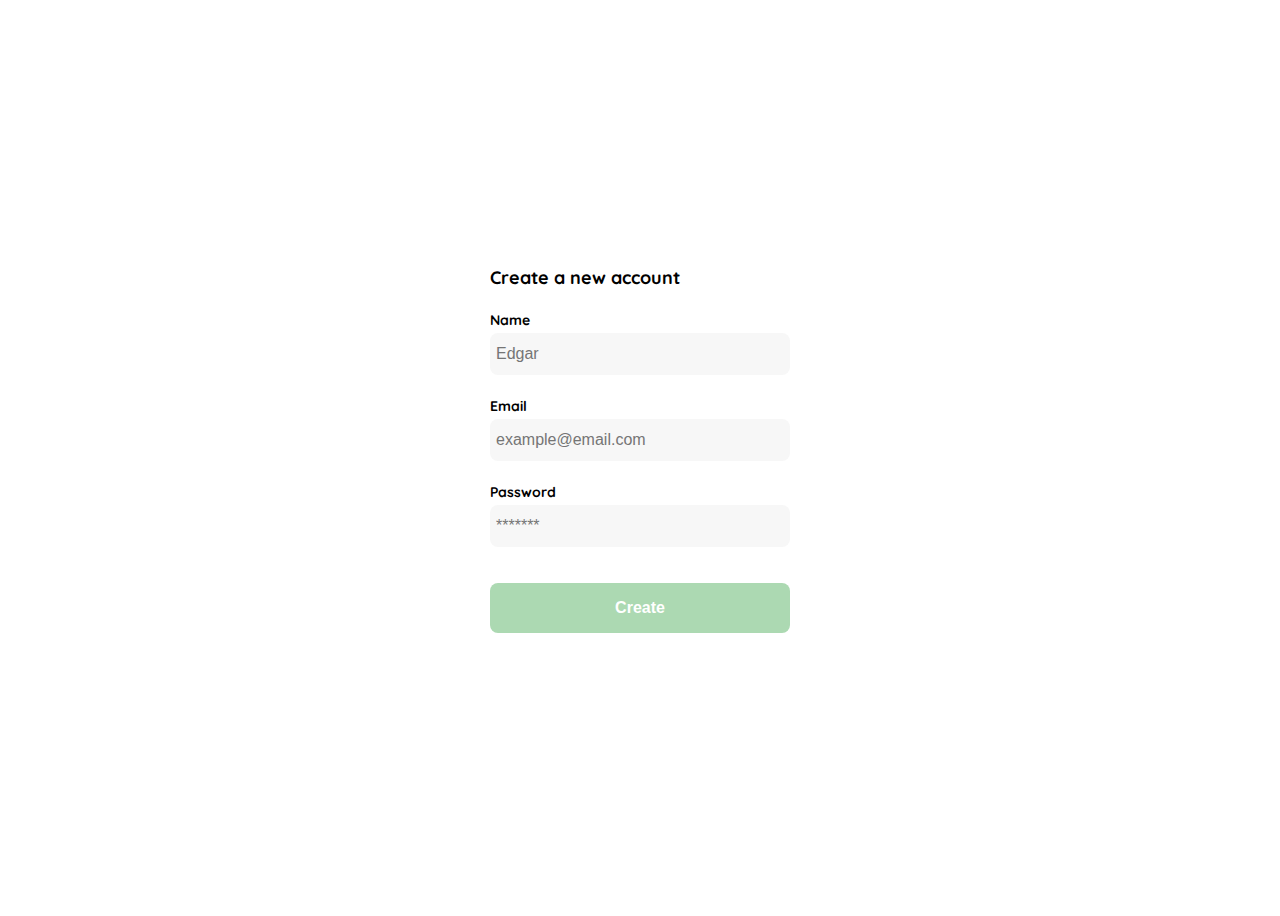
<file: account.html>
<!DOCTYPE html>
<html lang="en">
<head>
    <meta charset="UTF-8">
    <meta http-equiv="X-UA-Compatible" content="IE=edge">
    <meta name="viewport" content="width=device-width, initial-scale=1.0">
    <link rel="stylesheet" href="./css/main.css">
    <link rel="stylesheet" href="./css/account.css">
    <title>Create Account</title>
</head>
<body>
    <div class="login">
        <div class="form-container">
            <h1 class="title">Create a new account</h1>

            <form action="/" class="form">
                <label for="name" 
                class="label">Name</label>
                <input type="text"
                id="name" placeholder="Edgar"
                class="input input-name">

                <label for="email" 
                class="label">Email</label>
                <input type="text"
                id="email" placeholder="example@email.com"
                class="input input-email">

                <label for="passwrd" 
                class="label">Password</label>
                <input type="password"
                id="new-password" 
                placeholder="*******"
                class="input input-pass">

                <input type="submit"
                value="Create" 
                class="primary-button login-button">
            </form>
        </div>
    </div>
</body>
</html>
</file>
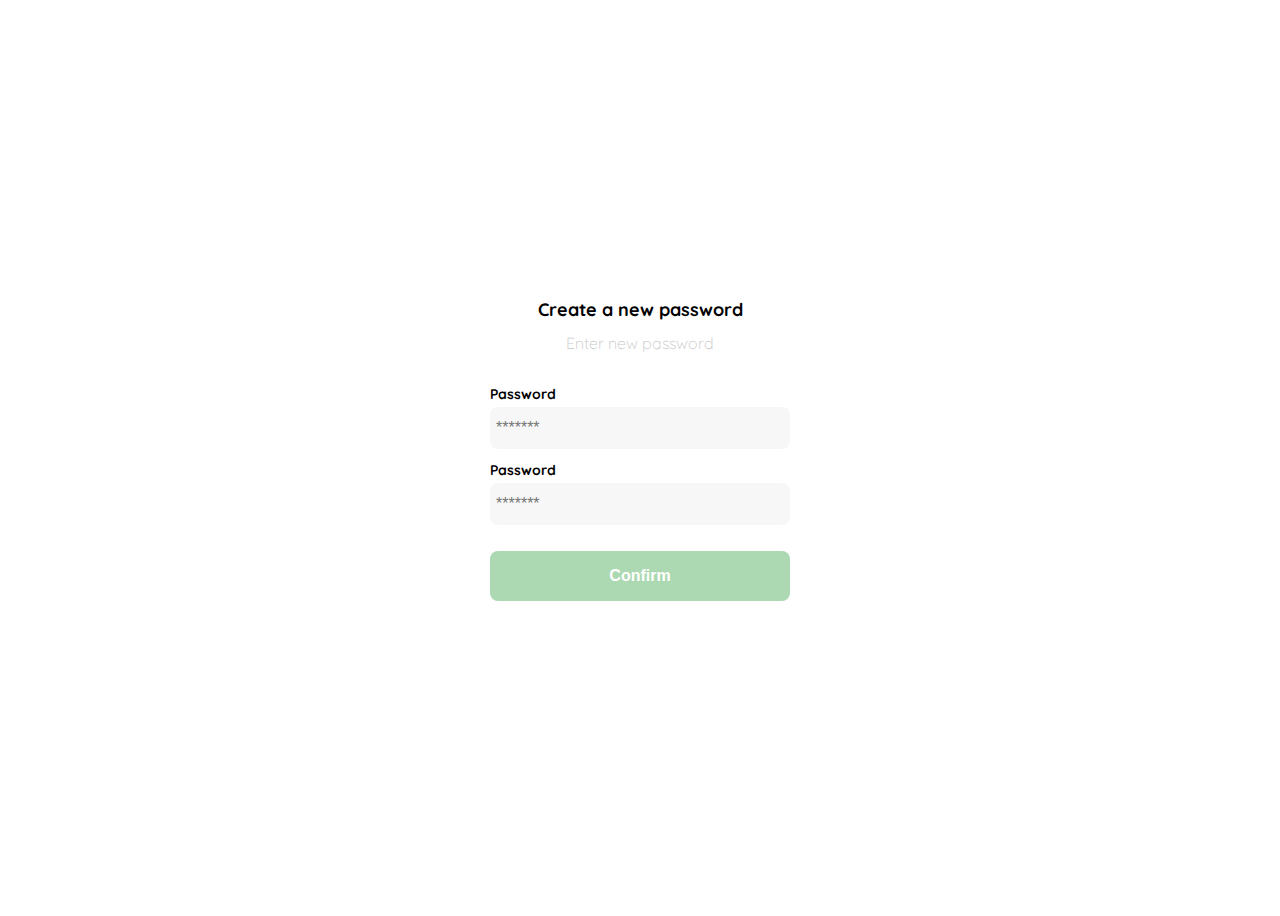
<file: create-pass.html>
<!DOCTYPE html>
<html lang="en">
<head>
    <meta charset="UTF-8">
    <meta http-equiv="X-UA-Compatible" content="IE=edge">
    <meta name="viewport" content="width=device-width, initial-scale=1.0">
    <link rel="stylesheet" href="./css/main.css">
    <link rel="stylesheet" href="./css/create-pass.css">
    <title>Document</title>
</head>
<body>
    <div class="login">
        <div class="form-container">
            <img src="./assets/Logos/logo_yard_sale.svg" alt="logo"
            class="logo">
            <h1 class="title">Create a new password</h1>
            <p class="subtitle">Enter new password</p>

            <form action="/" class="form">
                <label for="passwrd" 
                class="label">Password</label>
                <input type="password"
                id="password" placeholder="*******"
                class="input input-pass">

                <label for="new-passwrd" 
                class="label">Password</label>
                <input type="password"
                id="new-password" 
                placeholder="*******"
                class="input input-pass">

                <input type="submit"
                value="Confirm" 
                class="primary-button login-button">
            </form>
        </div>
    </div>
</body>
</html>
</file>
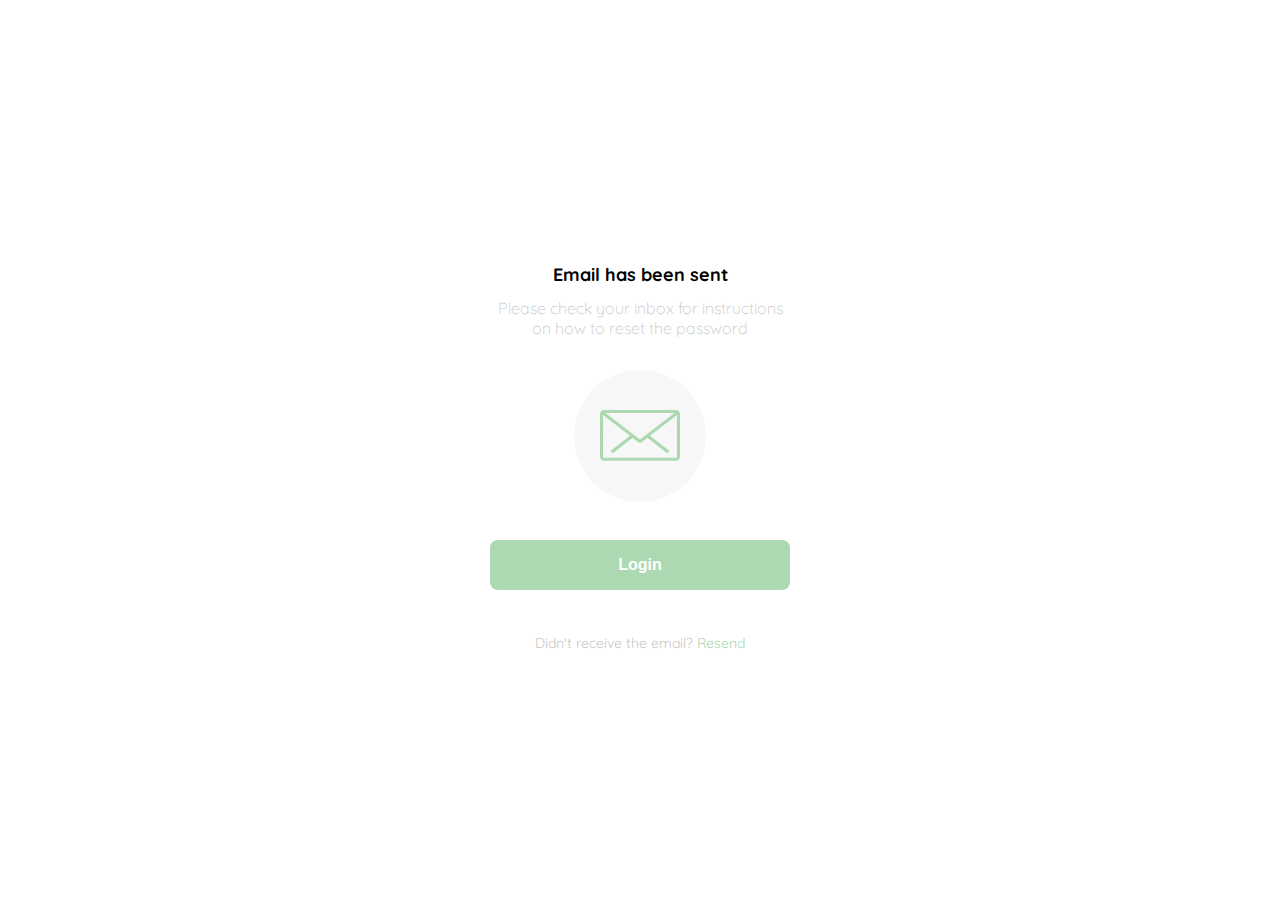
<file: email-sent.html>
<!DOCTYPE html>
<html lang="en">
<head>
    <meta charset="UTF-8">
    <meta http-equiv="X-UA-Compatible" content="IE=edge">
    <meta name="viewport" content="width=device-width, initial-scale=1.0">
    <link rel="stylesheet" href="./css/main.css">
    <link rel="stylesheet" href="./css/email-sent.css">
    <title>Email Sent</title>
</head>
<body>
    <div class="login">
        <div class="form-container">
            <img src="./assets/Logos/logo_yard_sale.svg" alt="logo"
            class="logo">
            <h1 class="title">Email has been sent</h1>
            <p class="subtitle">Please check your inbox
                for instructions on how to reset the password
            </p>

            <div class="email-image">
                <img src="./assets/Icons/email.svg"
                alt="email">
            </div>

            <button class="primary-button login-button">
                Login
            </button>

            <p class="resend">
                <span>Didn't receive the email?
                </span>
                <a href="/">Resend</a>
            </p>
        </div>
</body>
</html>
</file>
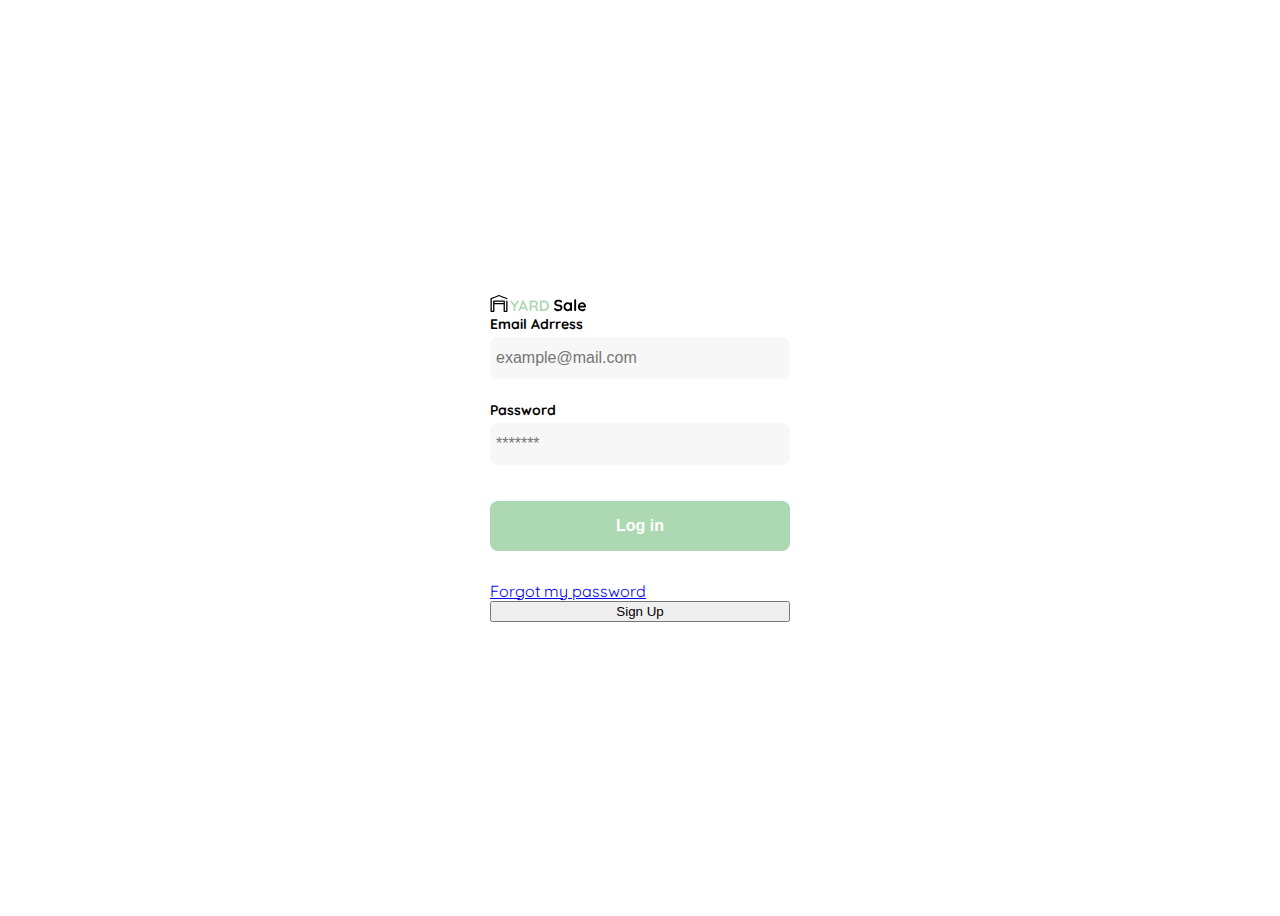
<file: login.html>
<!DOCTYPE html>
<html lang="en">
<head>
    <meta charset="UTF-8">
    <meta http-equiv="X-UA-Compatible" content="IE=edge">
    <meta name="viewport" content="width=device-width, initial-scale=1.0">
    <link rel="stylesheet" href="./css/main.css">
    <link rel="stylesheet" href="./css/account.css">
    <title>Document</title>
</head>
<body>
    <div class="login">
        <div class="form-container">
            <img src="./assets/Logos/logo_yard_sale.svg" alt="logo"
            class="logo">
            <form action="/" class="form">
                <label for="email" 
                class="label">Email Adrress</label>
                <input type="text"
                id="email" placeholder="example@mail.com"
                class="input input-email">

                <label for="new-passwrd" 
                class="label">Password</label>
                <input type="password"
                id="new-password" 
                placeholder="*******"
                class="input input-pass">

                <input type="submit"
                value="Log in" 
                class="primary-button login-button">

                <a href="/">
                    Forgot my password
                </a>
            </form>

            <button class="secondary-button
            signup-button">Sign Up </button>
        </div>
    </div>
</body>
</html>
</file>
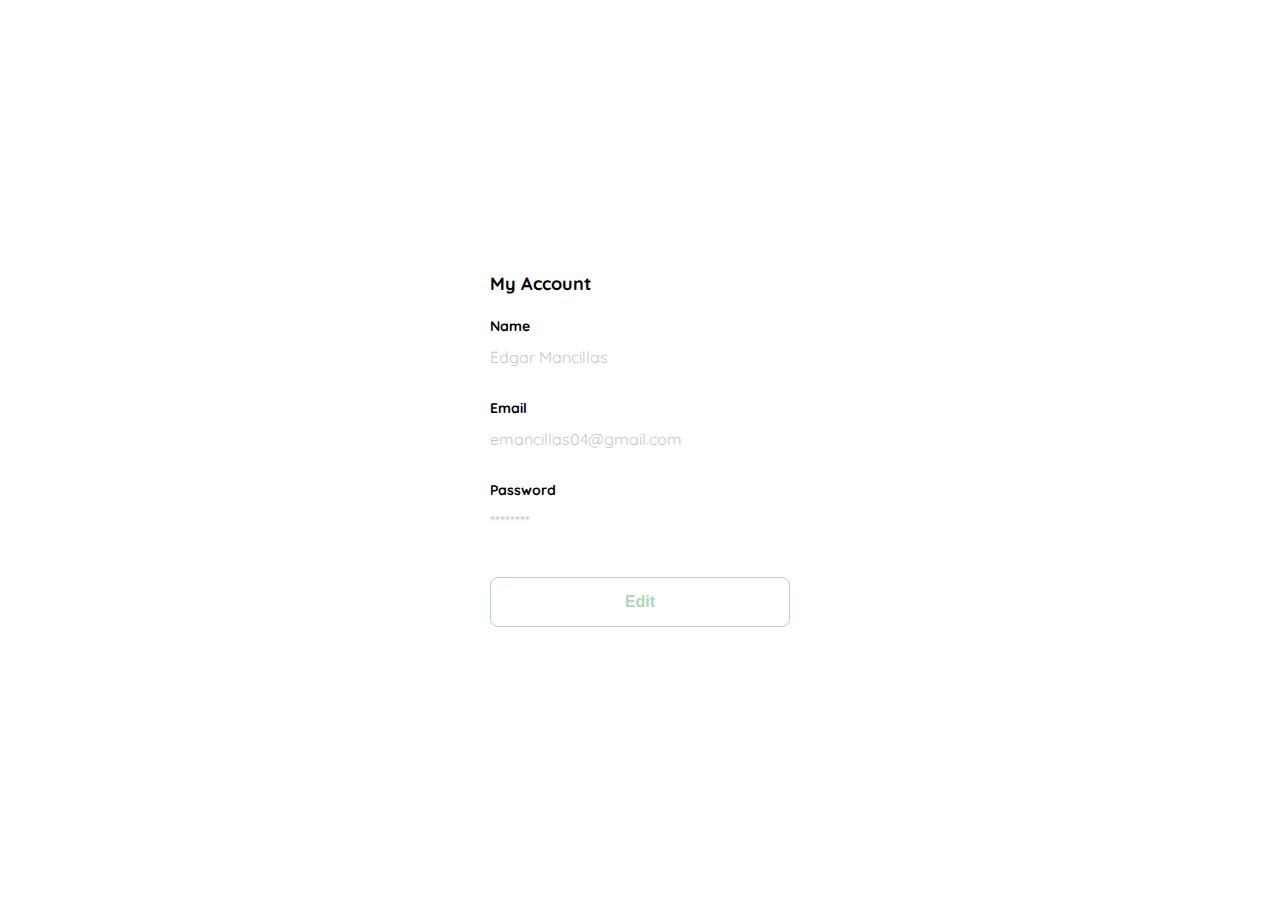
<file: myaccount.html>
<!DOCTYPE html>
<html lang="en">
<head>
    <meta charset="UTF-8">
    <meta http-equiv="X-UA-Compatible" content="IE=edge">
    <meta name="viewport" content="width=device-width, initial-scale=1.0">
    <link rel="stylesheet" href="./css/main.css">
    <link rel="stylesheet" href="./css/myaccount.css">
    <title>My Account</title>
</head>
<body>
    <div class="login">
        <div class="form-container">
            <h1 class="title">My Account</h1>

            <form action="/" class="form">
                <label for="name" 
                class="label">Name</label>
                <p class="value">
                    Edgar Mancillas
                </p>

                <label for="email" 
                class="label">Email</label>
                <p class="value">
                    emancillas04@gmail.com
                </p>
                <label for="passwrd" 
                class="label">Password</label>
                <p class="value">
                    ********
                </p>

                <input type="submit"
                value="Edit" 
                class="secondary-button login-button">
            </form>
        </div>
    </div>
</body>
</html>
</file>
<file: css/main.css>
@import url('https://fonts.googleapis.com/css2?family=Quicksand:wght@300;500;700&display=swap');

:root{
    --white: #FFFFFF;
    --black: #000000;
    --dark: #232830;
    --very-light-pink: #C7C7C7;
    --text-input-field: #F7F7F7;
    --hospital-green: #ACD9B2;
    --sm: 14px;
    --md: 16px;
    --lg: 18px;
}

body{
    font-family: 'Quicksand', sans-serif;
}
</file>
<file: css/account.css>
.login {
    width: 100%;
    height: 100vh;
    display: grid;
    place-items: center;
}

.form-container{
    display: grid;
    grid-template-rows: auto 1fr auto;
    width: 300px;
}

.form {
    display: flex;
    flex-direction: column;
}

.title {
    font-size: var(--lg);
    margin-bottom: 22px;
    text-align: start;
}

.label {
    font-size: var(--sm);
    font-weight: bold;
    margin-bottom: 4px;
}

.input {
    background-color: var(--text-input-field);
    border: none;
    border-radius: 8px;
    height: 30px;
    font-size: var(--md);
    padding: 6px;
    margin-bottom: 12px;
}

.input-name,
.input-email,
.input-pass {
    margin-bottom: 22px;
}

.primary-button {
    background-color: var(--hospital-green);
    border-radius: 8px;
    border: none;
    color: var(--white);
    width: 100%;
    cursor: pointer;
    font-size: var(--md);
    font-weight: bold;
    height: 50px;
}

.login-button {
    margin-top: 14px;
    margin-bottom: 30px;
}

@media (max-width: 640px){
    .logo{
        display: block;
    }
}
</file>
<file: css/create-pass.css>
.login {
    width: 100%;
    height: 100vh;
    display: grid;
    place-items: center;
}

.form-container{
    display: grid;
    grid-template-rows: auto 1fr auto;
    width: 300px;
}

.form {
    display: flex;
    flex-direction: column;
}

.logo {
    width: 150px;
    margin-bottom: 48px;
    justify-self: center;
    display: none;
}

.title {
    font-size: var(--lg);
    margin-bottom: 12px;
    text-align: center;
}

.subtitle {
    color: var(--very-light-pink);
    font-size: var(--md);
    font-weight: 300;
    margin-top: 0;
    margin-bottom: 32px;
    text-align: center;
}

.label {
    font-size: var(--sm);
    font-weight: bold;
    margin-bottom: 4px;
}

.input {
    background-color: var(--text-input-field);
    border: none;
    border-radius: 8px;
    height: 30px;
    font-size: var(--md);
    padding: 6px;
    margin-bottom: 12px;
}

.primary-button {
    background-color: var(--hospital-green);
    border-radius: 8px;
    border: none;
    color: var(--white);
    width: 100%;
    cursor: pointer;
    font-size: var(--md);
    font-weight: bold;
    height: 50px;
}

.login-button {
    margin-top: 14px;
    margin-bottom: 30px;
}

@media (max-width: 640px){
    .logo{
        display: block;
    }
}
</file>
<file: css/email-sent.css>
.login {
    width: 100%;
    height: 100vh;
    display: grid;
    place-items: center;
}

.form-container{
    display: grid;
    grid-template-rows: auto 1fr auto;
    width: 300px;
    justify-items: center;
}

.logo {
    width: 150px;
    margin-bottom: 48px;
    justify-self: center;
    display: none;
}

.title {
    font-size: var(--lg);
    margin-bottom: 12px;
    text-align: center;
}

.subtitle {
    color: var(--very-light-pink);
    font-size: var(--md);
    font-weight: 300;
    margin-top: 0;
    margin-bottom: 32px;
    text-align: center;
}

.email-image {
    width: 132px;
    height: 132px;
    border-radius: 50%;
    background-color: var(--text-input-field);
    display: flex;
    justify-content: center;
    align-items: center;
    margin-bottom: 24px;
}

.email-image img {
    width: 80px;
}

.resend {
    font-size: var(--sm);
}

.resend span {
    color: var(--very-light-pink);
}

.resend a {
    color: var(--hospital-green);
    text-decoration: none;
}

.primary-button {
    background-color: var(--hospital-green);
    border-radius: 8px;
    border: none;
    color: var(--white);
    width: 100%;
    cursor: pointer;
    font-size: var(--md);
    font-weight: bold;
    height: 50px;
}

.login-button {
    margin-top: 14px;
    margin-bottom: 30px;
}

@media (max-width: 640px){
    .logo{
        display: block;
    }
}
</file>
<file: css/myaccount.css>
.login {
    width: 100%;
    height: 100vh;
    display: grid;
    place-items: center;
}

.form-container{
    display: grid;
    grid-template-rows: auto 1fr auto;
    width: 300px;
}

.form {
    display: flex;
    flex-direction: column;
}

.title {
    font-size: var(--lg);
    margin-bottom: 22px;
    text-align: start;
}

.label {
    font-size: var(--sm);
    font-weight: bold;
    margin-bottom: 4px;
}

.value {
    color: var(--very-light-pink);
    font-size: var(--md);
    margin: 8px 0 32px 0;
}

.secondary-button {
    background-color: var(--white);
    border-radius: 8px;
    border: 1px solid var(--hospital-green);
    color: var(--hospital-green);
    width: 100%;
    cursor: pointer;
    font-size: var(--md);
    font-weight: bold;
    height: 50px;
}

.login-button {
    margin-top: 14px;
    margin-bottom: 30px;
}

@media (max-width: 640px){
    .logo{
        display: block;
    }
}
</file>
